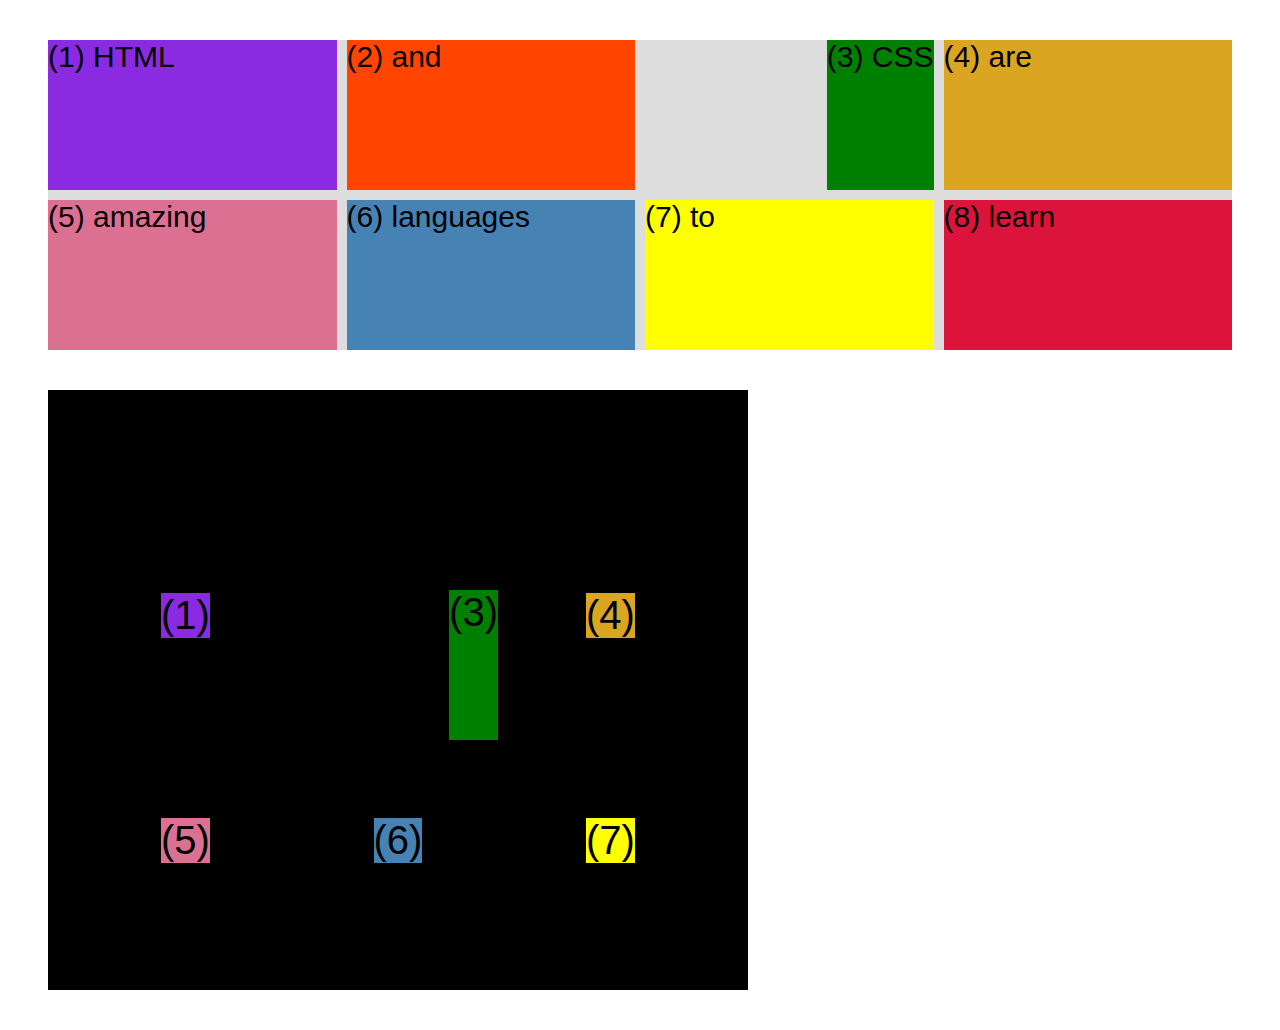
<file: css-grid.html>
<!DOCTYPE html>
<html lang="en">
  <head>
    <meta charset="UTF-8" />
    <meta http-equiv="X-UA-Compatible" content="IE=edge" />
    <meta name="viewport" content="width=device-width, initial-scale=1.0" />
    <title>CSS Grid</title>
    <style>
      .el--1 {
        background-color: blueviolet;
      }
      .el--2 {
        background-color: orangered;
      }
      .el--3 {
        background-color: green;
        height: 150px;
      }
      .el--4 {
        background-color: goldenrod;
      }
      .el--5 {
        background-color: palevioletred;
      }
      .el--6 {
        background-color: steelblue;
      }
      .el--7 {
        background-color: yellow;
      }
      .el--8 {
        background-color: crimson;
      }

      .container--1 {
        /* STARTER */
        font-family: sans-serif;
        background-color: #ddd;
        font-size: 30px;
        margin: 40px;

        /* CSS GRID */

        display: grid;
        /*grid-template-columns: 200px 200px 1fr 100px; fr stands for fraction
        grid-template-columns: 1fr 1fr 1fr auto;*/
        grid-template-columns: repeat(4, 1fr);
        grid-template-rows: 1fr 1fr;
        column-gap: 10px;
        row-gap: 10px;
      }

      /*.el--8 {
        grid-column: 2/3;
        grid-row: 1/2;
      }

      .el--2 {
        grid-column: 1 / span 3;
        grid-row: 2/3;
      }

      .el--3 {
        grid-column: 1 / -1;
      }
      */
      .container--2 {
        /* STARTER */
        font-family: sans-serif;
        background-color: black;
        font-size: 40px;
        margin: 40px;

        width: 700px;
        height: 600px;

        /* CSS GRID */
        display: grid;
        grid-template-columns: 125px 200px 125px;
        grid-template-rows: 250px 100px;

        /*ALigning track inside container Empty space distribution*/
        justify-content: center;
        align-content: center;
        gap: 50px;

        /*Aligning items inside cells*/
        align-items: center;
        justify-items: center;
      }

      .el--3 {
        align-self: end;
        justify-self: end;
      }
    </style>
  </head>
  <body>
    <div class="container--1">
      <div class="el el--1">(1) HTML</div>
      <div class="el el--2">(2) and</div>
      <div class="el el--3">(3) CSS</div>
      <div class="el el--4">(4) are</div>
      <div class="el el--5">(5) amazing</div>
      <div class="el el--6">(6) languages</div>
      <div class="el el--7">(7) to</div>
      <div class="el el--8">(8) learn</div>
    </div>

    <div class="container--2">
      <div class="el el--1">(1)</div>
      <div class="el el--3">(3)</div>
      <div class="el el--4">(4)</div>
      <div class="el el--5">(5)</div>
      <div class="el el--6">(6)</div>
      <div class="el el--7">(7)</div>
    </div>
  </body>
</html>
</file>
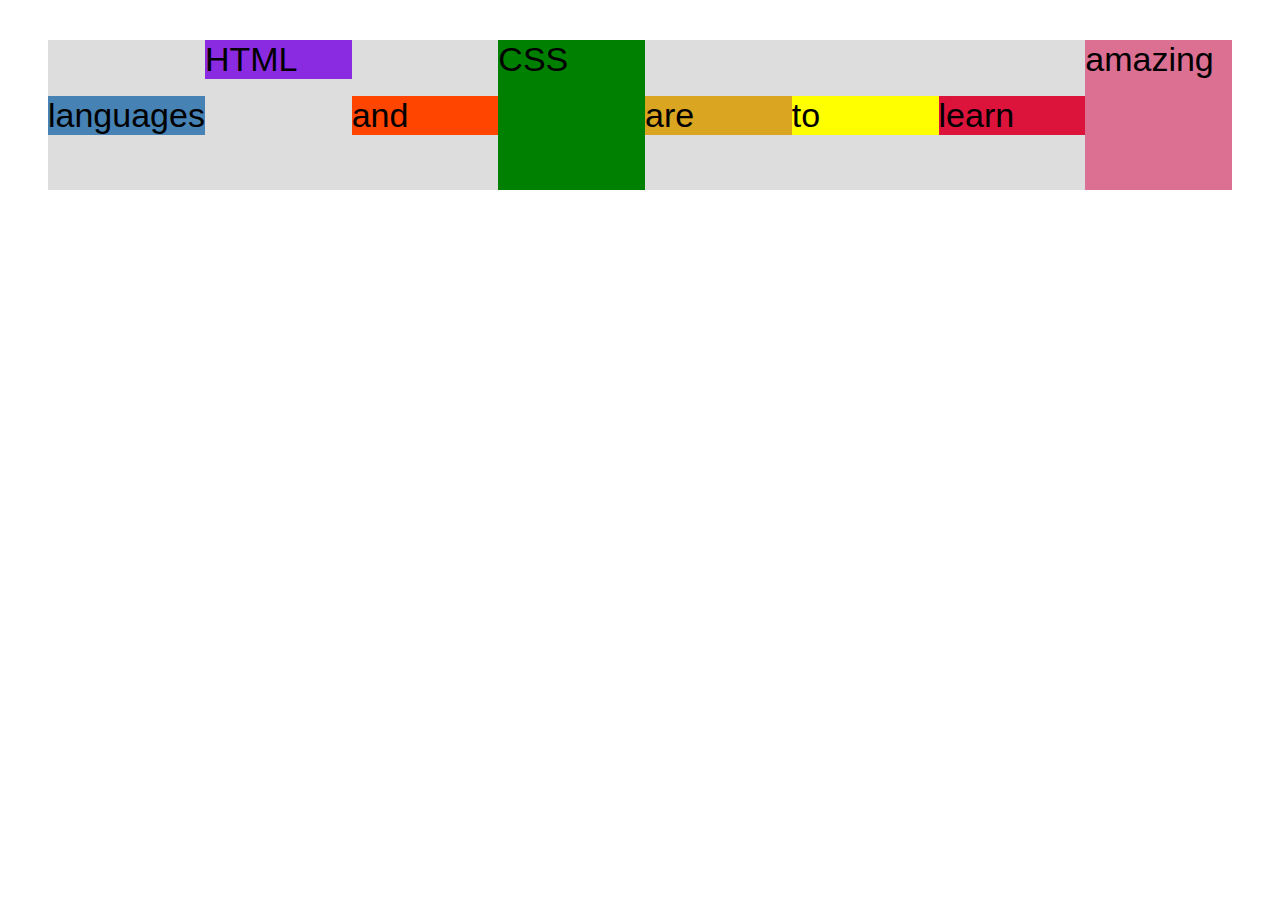
<file: flexbox.html>
<!DOCTYPE html>
<html lang="en">
  <head>
    <meta charset="UTF-8" />
    <meta http-equiv="X-UA-Compatible" content="IE=edge" />
    <meta name="viewport" content="width=device-width, initial-scale=1.0" />
    <title>Flexbox</title>
    <style>
      .el--1 {
        background-color: blueviolet;
      }
      .el--2 {
        background-color: orangered;
      }
      .el--3 {
        background-color: green;
        height: 150px;
      }
      .el--4 {
        background-color: goldenrod;
      }
      .el--5 {
        background-color: palevioletred;
      }
      .el--6 {
        background-color: steelblue;
      }
      .el--7 {
        background-color: yellow;
      }
      .el--8 {
        background-color: crimson;
      }

      .container {
        /* STARTER */
        font-family: sans-serif;
        background-color: #ddd;
        font-size: 34px;
        margin: 40px;

        /* FLEXBOX */
        display: flex;
        align-items: center; /* aligns across cross-axis */
        justify-content: flex-start; /*aligns across main axis */
        /*gap: 10px; */ /*To add space between our flex items*/
      }

      /*Adding Space between our flex items*/
      /* 1st way */
      /* .el {
        margin: 10px;
      } */

      /*By Default flexbox is allowed to shrink the items by default*/
      .el {
        /*DEFAULT
        flex-grow: 0;
        flex-shrink: 1;
        flex-basis: auto;*/

        /*flex-basis: 100px;
        flex-shrink: 0;
        flex-grow: 1;*/

        flex: 1;
      }
      .el--1 {
        align-self: flex-start; /*aligns a particular flex item*/
      }

      .el--5 {
        align-self: stretch;
        order: 1; /*will be moved to the last*/
      }

      .el--6 {
        order: -1; /*will be moved to the first place*/
      }
    </style>
  </head>
  <body>
    <div class="container">
      <div class="el el--1">HTML</div>
      <div class="el el--2">and</div>
      <div class="el el--3">CSS</div>
      <div class="el el--4">are</div>
      <div class="el el--5">amazing</div>
      <div class="el el--6">languages</div>
      <div class="el el--7">to</div>
      <div class="el el--8">learn</div>
    </div>
  </body>
</html>
</file>
